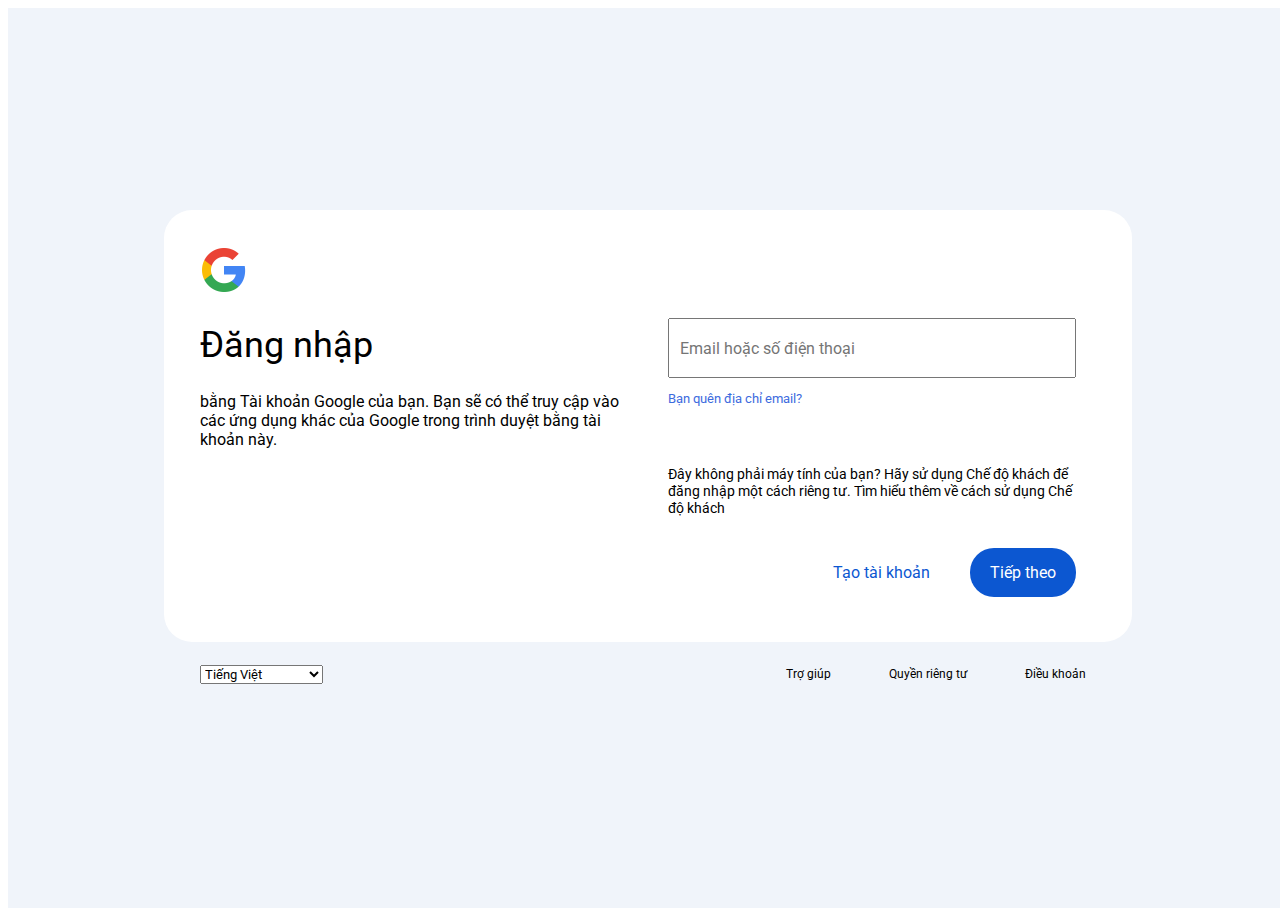
<file: index.html>
<!DOCTYPE html>
<html>

<head>
    <meta charset="UTF-8" />
    <title>Web25A</title>
    <link rel="stylesheet" href="style.css">
    <link rel="preconnect" href="https://fonts.googleapis.com">
    <link rel="preconnect" href="https://fonts.gstatic.com" crossorigin>
    <link href="https://fonts.googleapis.com/css2?family=Roboto:ital,wght@0,100..900;1,100..900&display=swap"
        rel="stylesheet">
</head>

<body>
    <div id="container">
        <div id="block">
            <img src="Google.webp" width="50px">    
            <div id="below-icon">
                <div id="below-icon-left">
                    <p id="login">Đăng nhập</p>
                    <p id="description">bằng Tài khoản Google của bạn. Bạn sẽ có thể truy cập vào các ứng dụng khác của Google trong trình duyệt bằng tài khoản này.</p>
                </div>
                <div id="below-icon-right">
                    <input type="text" placeholder="Email hoặc số điện thoại"/>
                    <p id="below-icon-right-text-first">Bạn quên địa chỉ email?</p>
                    <p id="below-icon-right-text-second">Đây không phải máy tính của bạn? Hãy sử dụng Chế độ khách để đăng nhập một cách riêng tư. Tìm hiểu thêm về cách sử dụng Chế độ khách</p>
                </div>
            </div> 
            <div id="bottom">
                <div id="bottom-left">
                    Tạo tài khoản
                </div>
                <div id="bottom-right">
                    Tiếp theo
                </div>
            </div>  
        </div>
        <div id="below-block">
            <div id="below-block-left">
                <select id="languages" name="languages">
                <option value="Vietnamese">Tiếng Việt</option>
                <option value="English">Tiếng Anh</option>
                <option value="Chinese">Tiếng Trung Quốc</option>
                </select>
            </div>
            <div id="below-block-right">
                <div>
                    Trợ giúp
                </div>
                <div>
                    Quyền riêng tư
                </div>
                <div>
                    Điều khoản
                </div>
            </div>
        </div>
    </div>

</body>


</html>
</file>
<file: style.css>
* {
    font-family: "Roboto", sans-serif;
}

#container {
    width: 100vw;
    height: 100vh;
    background-color: #f0f4fa;
    display: flex;
    align-items: center;
    justify-content: center;
    flex-direction: column;
}

#block {
    width: 70%;
    height: 40%;
    background-color: white;
    padding: 36px;
    border-radius: 28px;
}

#block img{
    width: 48px;
    height: 48px;
}

#below-icon{
    display: flex;
    height: 250px;
}

#below-icon-left{
    width: 50%;
    font-size: 2.25rem;
}

#login{
    margin: 26px 0;
}

#description{
    font-size: 1rem;
    margin: 16px 15px 26px 0;
}

#below-icon-right{
    width: 50%;
    padding: 20px;
    box-sizing: border-box;
}

#below-icon-right input{
    box-sizing: border-box;
    width: 100%;
    height: 60px;
    padding: 0 0 0 10px;
    font-size: 1rem;
}

#below-icon-right-text-first{
    color: #3c6bde;
    font-size: 0.8rem;
}

#below-icon-right-text-second{
    font-size: 0.9rem;
    margin-top: 60px;
}

#bottom{
    width: 100%;
    display: flex;
    justify-content: flex-end;
    align-items: center;
    box-sizing: border-box;
    padding: 0 20px 0 0;
    gap: 20px;

}

#bottom-left{
    border-radius: 24px;
    padding: 15px 20px;
    color: #0c57d1;
}

#bottom-right{
    background-color: #0c57d1;
    border-radius: 24px;
    padding: 15px 20px;
    color: white;
}

#below-block{
    width: 70%;
    height: 64px;
    padding: 0 30px;
    display: flex;
    justify-content: space-between;
    align-items: center;
}

#below-block-right{
    width: 300px;
    display: flex;
    padding: 10px;
    justify-content: space-between;
    font-size: 0.75rem;

}

#below-block-left{
    width: 200px;
}

#language{
    background-color: transparent;
}
</file>
